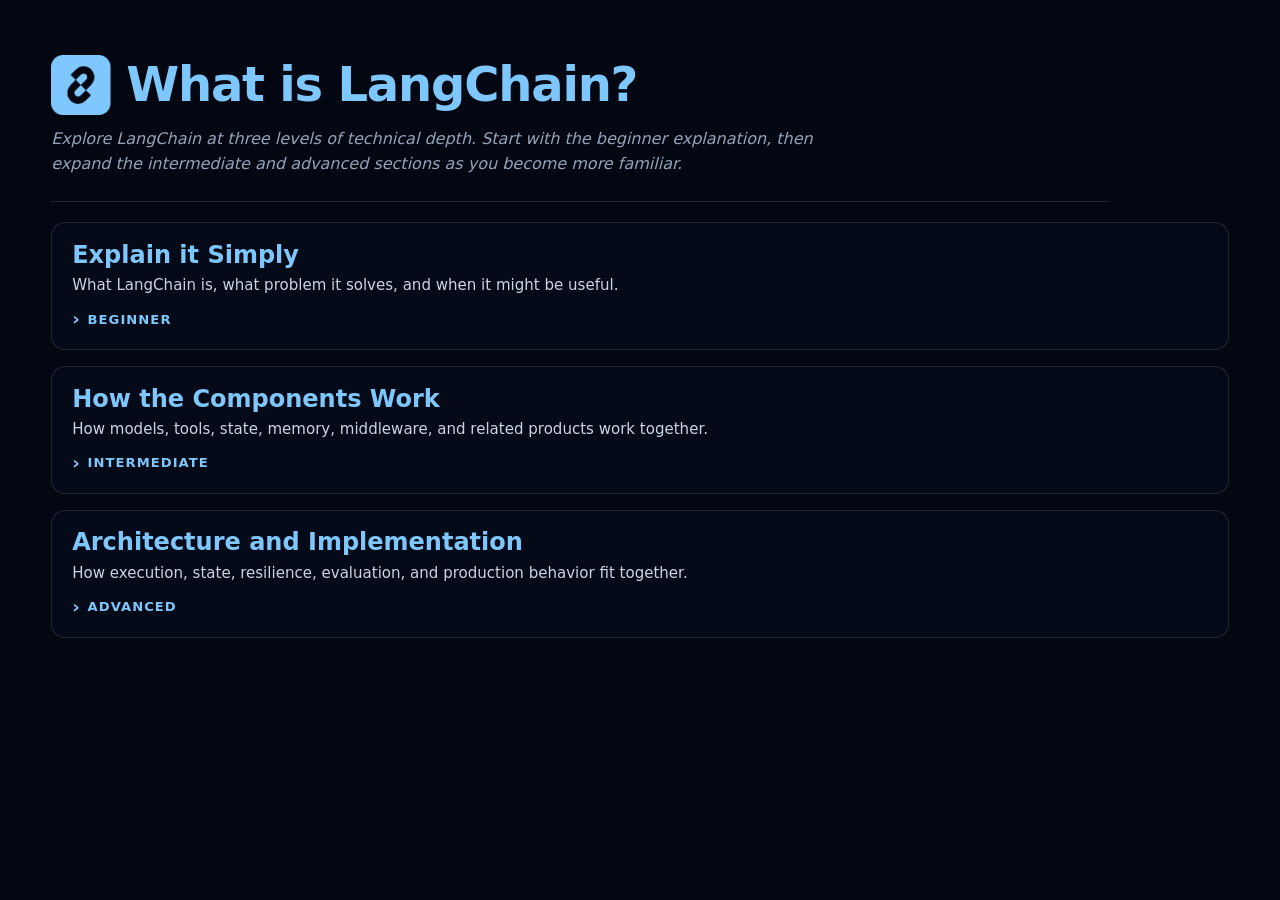
<file: design-preview.html>
<!DOCTYPE html>
<html lang="en">
<head>
  <meta charset="UTF-8">
  <meta name="viewport" content="width=device-width, initial-scale=1.0">
  <title>LangChain Design Preview — Final Polish</title>
  <link rel="stylesheet" href="style.css">
</head>
<body>
<main class="site-shell">
<header class="page-heading"> 
<h1>
  <img class="page-logo" src="images/LangChain-Logo-only.png" alt="LangChain Logo">
  <span>What is LangChain?</span>
</h1>
  <p class="page-tagline">
    Explore LangChain at three levels of technical depth. Start with the beginner explanation, then expand the intermediate and advanced sections as you become more familiar.
  </p>
</header>

<details class="level-section level-beginner">
  <summary class="level-summary">
    <h2>Explain it Simply</h2>
    <span class="level-description">What LangChain is, what problem it solves, and when it might be useful.</span>
    <span class="level-toggle">Beginner</span>
  </summary>
  <div class="level-content">
    <div class="beginner-intro">
      <p>LangChain is an open-source framework that helps developers build applications powered by AI models.</p>
      <p>It provides reusable components for connecting AI models to data, tools, and other software. It also helps developers coordinate how those components work together. Developers can combine these components instead of building every part of an AI application from scratch.</p>
    </div>

    <section class="beginner-block">
      <h3>What Problem Does It Solve?</h3>
      <p>Building an AI application requires more than choosing an AI model. Developers also need ways to connect the model to outside resources like tools, information, and software, and coordinate how those resources work together.</p>
      <p>Building all of those connections from scratch can require a significant time and effort. LangChain provides reusable components and a common framework for connecting them. This gives developers a consistent starting point for building useful applications faster.</p>
      <p>For example, LangChain can help a developer connect an AI model to:</p>
      <ul>
        <li>A company's document library</li>
        <li>Databases</li>
        <li>Web search and other external data sources</li>
        <li>External applications and Application Programming Interfaces (APIs)</li>
        <li>Custom software tools</li>
      </ul>
      <p>Without connections like these, a model can generate responses but cannot retrieve specialized information or interact with external systems.</p>
    </section>

    <section class="beginner-block">
      <h3>Who Uses It?</h3>
      <p>LangChain is mainly used by software developers and AI engineers. They use it to build applications such as:</p>
      <ul>
        <li>Customer-support assistants</li>
        <li>Research tools</li>
        <li>Document-search systems</li>
        <li>Scheduling assistants</li>
        <li>AI agents that can complete tasks</li>
      </ul>
      <p>Most people do not interact with LangChain directly. Instead, they use the AI-enabled applications that developers have built with it.</p>
    </section>

    <section class="beginner-example">
      <h3>Practical Use Case</h3>
      <p>Imagine a company wants an AI assistant that can answer questions about customer orders.</p>
      <p>By itself, the AI model will understand a customer's question, but it does not automatically have access to the company’s order information. Without that connection, it cannot determine what a customer ordered, how much it cost, or whether it has shipped.</p>
      <p>A developer could use LangChain as part of an application that connects the model to the company’s order system.</p>
      <p>When a customer asks, "Where is my order?", the application can:</p>
      <ol class="beginner-steps">
        <li>Identify the customer and order.</li>
        <li>Retrieve the order's current status.</li>
        <li>Provide the relevant information to the AI model.</li>
        <li>Generate a clear response for the customer.</li>
      </ol>
      <div class="term-note">
        <span><strong class="term-note-label">Through Line:</strong> LangChain helps the developer connect and coordinate the components involved in this process.</span>
      </div>
    </section>

    <section class="beginner-block">
      <h3>When Might I Need It?</h3>
      <p>You might use LangChain when an AI application needs to do more than generate a response using the model’s training data.</p>
      <p>For example, an application might need to:</p>
      <ul>
        <li>Retrieve information from an outside source</li>
        <li>Search a collection of documents</li>
        <li>Use software tools or APIs</li>
        <li>Maintain information during a conversation</li>
        <li>Decide which action to take next</li>
        <li>Complete a task involving several steps</li>
      </ul>
      <div class="term-note beginner-takeaway">
        <span><strong class="term-note-label">Rule of Thumb:</strong> If your application only needs to send one prompt to an AI model and return its response, you may not need LangChain.</span>
      </div>
    </section>
  </div></details>

<details class="level-section level-intermediate">
  <summary class="level-summary">
    <h2>How the Components Work</h2>
    <span class="level-description">How models, tools, state, memory, middleware, and related products work together.</span>
    <span class="level-toggle">Intermediate</span>
  </summary>
  <div class="level-content">
      <h3> Major Components & Terminology</h3>

<div class="term-container">
  <h4 class="term-title">Model:</h4>
  <span class="term-definition">The language model interprets inputs, generates responses, and can decide whether to call an available tool.</span>
  <div class="term-note">
   <span> <strong class="term-note-label">Important Note:</strong> LangChain does not provide the model itself. Instead, it provides standardized interfaces for working with models from providers such as Anthropic, Google,                                    and OpenAI.</span>
  </div>
</div>

<div class="term-container">
  <h4 class="term-title">Messages:</h4>
  <span class="term-definition">Messages are the structured inputs and outputs exchanged with a chat model. They can represent:</span>

  <ul>
    <li>Developer or system instructions</li>
    <li>User input</li>
    <li>Model responses</li>
    <li>Tool requests</li>
    <li>Tool results</li>
  </ul>
  <!-- This is more precise than saying the model receives “a prompt,” because an agent often works with an evolving sequence of messages. -->
</div>

  <div class="term-container">
  <h4 class="term-title">Tools:</h4>
  <span class="term-definition">Tools are functions that allow an agent to retrieve information or perform actions outside the model. Examples include searching the web, querying a database, retrieving an order, or updating another application.</span>
   
  <div class="term-note">
    <strong class="term-note-label"> Important Note:</strong> A tool has a defined purpose, input structure, and output. The model can request a tool call, but the surrounding application executes it.
  </div>
</div>

<div class="term-container">
  <h4 class="term-title">Agent:</h4>
  <span class="term-definition">An agent combines a model with instructions, tools, and behavior that governs how they work together. LangChain currently defines the basic agent pattern as a model calling tools in a loop until it can complete the task.
  </span>

<div class="term-note">
  <strong class="term-note-label"> Agent = Model + Harness</strong> 
</div>
<br>
  <span class="term-definition"> The harness is the operational environment and control architecture that wraps around a core language model. It consists of instructions, tools, middleware and other components that enable the agent to execute tasks.      </span>
 </div>

 <div class="term-container">
  <h4 class="term-title">Context:</h4>
  <span class="term-definition">The information provided to a model when it is asked to generate a response or make a decision. Context can include instructions, messages, tool descriptions, tool results, and information retrieved from other sources.
  </span>

<div class="term-note">
  <span> <strong class="term-note-label"> Important Note: </strong> The model can only reason from information included in its current context or learned during training. Information stored elsewhere must be retrieved and added to the context before the model can use it.</span>
</div>
</div>

<div class="term-container">
  <h4 class="term-title">Context Window:</h4>
  <span class="term-definition">The maximum amount of information a model can process during a single call. Its size is measured in tokens and includes the input provided to the model and the space used for the generated output. Because the context window is limited, an application may need to select, summarize, or remove information before calling the model.</span>
</div>

<div class="term-container">
  <h4 class="term-title">State:</h4>
  <span class="term-definition">The evolving information an application maintains while an agent or workflow is running. State commonly includes conversation messages, tool results, uploaded files, authentication status, and other values needed to continue the task.
  <br>
  When the application calls the model, it may use some portion of that state to construct the model’s current context. </span>
<div class="term-note">
  <span> <strong class="term-note-label"> Important Note: </strong> State belongs to the application’s execution process. It is not identical to the context presented to the model. </span>
</div>
</div>

  <div class="term-container">
  <h4 class="term-title">Memory:</h4>
  <span class="term-definition">The mechanisms an application uses to preserve and retrieve information beyond a single model call. It is comprised of <em>short-term memory</em> and <em>long-term memory</em>.
    <br>
    Memory <strong>does not mean</strong> that the model permanently remembers information itself. Instead, the application stores information and makes it available when it becomes relevant to the execution process.
  </span>
  </div>
    <div class="subdefinition">
      <span><strong class="subterm">Short-Term Memory:</strong> Information preserved within a single conversation or thread. In a LangChain agent, short-term memory is managed as part of the agent’s state and can be persisted so the thread can resume later.
     <p>Examples include:</p>
  <ul>
    <li>Conversation history</li>
    <li>Results from earlier tool calls</li>
    <li>Files associated with the current thread</li>
    <li>Progress made during a multi-step task</li>
  </ul>
        Long conversations may need to be trimmed or summarized because the entire history may not fit, or may not remain useful within the model’s context window.
      </span>
    </div>
  <div class="subdefinition">
      <span><strong class="subterm">Long-Term Memory:</strong> Information stored across different conversations or threads. It allows an application to retain information such as user preferences, historical details, or previously extracted insights and retrieve them when relevant.</span>  
    <div class="term-note">
    <span> <strong class="term-note-label"> Important Note: </strong> Long-term memory is not automatically included in every model call. The application must retrieve relevant information and add it to the model’s current context. </span>
    </div>
     <p><strong>Quick Analogy:</strong> Long-term memory is remembering all the summer trips you and your best friend have taken together. Short-term memory is remembering the destinations your friend has suggested while you plan this summer’s trip.</p>
  </div>
    
<div class="term-container">
  <h4 class="term-title">Middleware:</h4>
  <span class="term-definition">Middleware lets developers inspect or modify what happens at different points in the agent loop.</span>
   <p> Developers can use middleware to add functionality such as: </p> 
     <ul>
        <li>Logging agent activity</li>
        <li>Applying guardrails</li>
        <li>Adding human-in-the-loop review, approval, or decision points</li>
        <li>Retries and fallbacks</li>
        <li>Modifying model instructions</li>
        <li>Restricting access to tools</li>
        <li>Summarizing conversation history</li>
      </ul>
    <p>Rather than completing an agent’s primary task, middleware adds behavior around how the task is completed. This behavior can guide, constrain, or support the process.</p>
  </div>

<div class="term-container">
   <div class="term-definition">
    <h4 class="term-title">Structured Output:</h4>
      <span>Is a way of requiring a model’s response to follow a predefined structure, rather than returning only free-form text.</span>
       <p>Developers use structured output when another part of the application needs to reliably identify and use specific pieces of information from the response. </p>
       <p class="definition-example"> <strong>For example:</strong> Instead of responding with a paragraph about an order, the model could return separate fields for the order number, shipping status, and estimated delivery date. </p>
       <p class="term-comparison"> <strong>Middleware</strong> influences how an agent completes a task. <strong>Structured output</strong> defines how the final result must be organized. </p>
  </div> 
</div>

 <h3> How Information Moves Through It </h3>
   <p> A simplified process execution would look like: </p>
    <ol>
          <li> The user submits a request.</li>
          <li> The application adds the request to the agent’s state.</li>
          <li> LangChain prepares the model’s context using instructions, conversation history, available tools, and relevant state.</li>
          <li> The model determines whether it can answer directly or needs a tool.</li>
          <li> <em>If needed</em>, the model requests a tool call using structured inputs.</li>
          <li> The application executes the tool and returns its result to the agent.</li>
          <li> The result becomes additional context for the model.</li>
          <li> The model may call another tool or generate a final response.</li>
          <li> The application returns the response to the user.</li>
        </ol>
  <div>
   <span> <strong class="term-note-label"> Critical Insight: </strong> Information does not simply travel from the user to the model and back. It may circulate through the agent loop several times as the model requests tools and receives their results.     </span>
  </div>
  <br>
<img class="workflow-diagram" src="images/Agent-Workflow-Update.png" alt="Agent Process Flow">

 <h3> Typical Development Workflow </h3>
   <ol class="development-workflow"> 
     <li>
       <h4>Frame the Problem</h4>
         <p>Before selecting a model or creating an agent, define the problem the application is intended to solve. This helps prevent teams from building an AI application simply because the technology is available. </p>
         <p>Consider:</p>
           <ul>
             <li> Who experiences the problem?</li>
             <li> What are they trying to accomplish?</li>
             <li> Where does the current process create difficulty, delay, or risk?</li>
             <li> What evidence confirms that the problem exists?</li>
             <li> What measurable outcome would represent an improvement?</li>
             <li> Does the problem require an AI agent, or could a simpler solution work better?</li>
           </ul>
      </li>
      <li> 
        <h4>Define the Application's Requirements</h4>
          <p>Determine what the application must do to address the validated problem. Identify the information it needs, the actions it must perform, the people and systems it will interact with, and any operational or security constraints.</p>
      </li>
      <li> 
        <h4>Select the Model</h4>
          <p>Choose a model based on the capabilities the application requires, along with factors such as cost, response time, context-window size, privacy requirements, and provider availability.</p>
      </li>
      <li>
        <h4>Define Instructions and Tools</h4>
          <p>Write the agent’s instructions and define the tools it may use. Each tool should address a specific application requirement and have clearly defined inputs and outputs.</p>
      </li>
      <li>
        <h4>Configure the Agent</h4>
          <p>Connect the model, instructions, and tools. Add state, memory, middleware, and structured output where the application’s requirements justify them.</p>
      </li>
      <li>
        <h4>Test and Evaluate</h4>
          <p>Test the application using representative scenarios, including expected inputs, ambiguous requests, tool failures, and potentially unsafe actions.</p>
          <p>Evaluate both technical performance and whether the application improves the original user problem.</p>
      </li>
      <li>
        <h4>Deploy and Monitor</h4>
          <p>Deploy the application into its intended environment. Monitor behavior, cost, response time, tool usage, failures, and user outcomes.</p>
      </li>
      <li> 
        <h4>Improve the Application</h4>
          <p>Use evaluation results, execution traces, and user feedback to revise the application. Improvements may involve changing instructions, tools, models, control logic, or even reconsidering whether the original solution was appropriate.</p>
      </li>
   </ol>
      <strong class="term-note-label"> Frame the problem -> build the application -> measure the outcome -> reconsider the solution. </strong>
<!-- Code example? --> 

 <h3> How it Interacts with Other LangChain Products </h3>  
   <div class="term-container">
      <h4 class="term-title">LangGraph: Controlling Agent Workflows</h4>
        <span class="term-definition">LangGraph is a lower-level orchestration runtime for building and executing stateful agents and workflows.</span>
          <p>LangChain agents are built on LangGraph. LangChain provides higher-level components for configuring common agent behavior, while LangGraph provides the underlying capabilities for maintaining state and controlling how execution progresses.            </p>
          <p>Developers may work directly with LangGraph when they need greater control over execution paths, persistence, human decision points, or workflows combining predetermined steps with model-driven decisions. 
          </p>
    <div class="term-note">
      <span> <strong class="term-note-label">When to Use</strong> Use LangChain when its higher-level agent architecture provides enough control. Work directly with LangGraph when the application requires a more explicitly designed workflow. </span>
    </div>
   </div>
  <div class="term-container">
      <h4 class="term-title">LangSmith: Observing and Evaluating Applications</h4>
        <p>LangSmith is a platform for observing, evaluating, and improving AI applications.</p>
        <p>It records application activity as traces, allowing developers to inspect model calls, tool usage, workflow steps, errors, and final outputs. Developers can also test applications against datasets, compare versions, and monitor behavior in               production.
        </p>
        <p>LangSmith works with LangChain and LangGraph, but it is not required to run applications built with either product. It can also be used with other AI frameworks.</p>
     <div class="term-note">
      <span> <strong class="term-note-label">The Through Line:</strong> <strong>LangChain</strong> helps build the application. <strong>LangGraph</strong> controls more customized execution. <strong>LangSmith</strong> helps developers understand and improve how the application behaves. </span>
    </div>
  </div>
 <h3>Benefits and Tradeoffs</h3>
  <p><strong>Benefits:</strong></p> 
    <ul>
      <li>Provides standardized interfaces across model and tool providers</li>
      <li>Reduces the amount of application plumbing developers build themselves</li>
      <li>Offers reusable agent patterns and integrations</li>
      <li>Supports memory, middleware, structured output, and tool calling</li>
      <li>Makes it easier to replace or reconfigure individual components</li>
      <li>Integrates with LangGraph for greater workflow control</li>
      <li>Integrates with LangSmith for tracing and evaluation</li>
    </ul>
  <p><strong>Tradeoffs:</strong></p> 
     <ul>
       <li>Adds another abstraction layer that developers must understand</li>
       <li>Can be unnecessary for simple model requests</li>
       <li>Agent behavior can be nondeterministic and difficult to test</li>
       <li>Additional tools and agent steps increase latency and cost</li>
       <li>Framework updates can require developers to revise existing applications</li>
       <li>Prebuilt abstractions may provide less control than custom code</li>
       <li>Connecting a tool does not automatically make its data accurate, safe, or appropriate</li>
       <li>Developers remain responsible for access controls, error handling, validation, and monitoring</li>
     </ul>
  </div>
</details>


<details class="level-section level-advanced">
  <summary class="level-summary">
    <h2>Architecture and Implementation</h2>
    <span class="level-description">How execution, state, resilience, evaluation, and production behavior fit together.</span>
    <span class="level-toggle">Advanced</span>
  </summary>
  <div class="level-content">
<div class="content-block advanced-intro">
  <p>At the beginner level, LangChain can be understood as a framework for connecting models to information, tools, and instructions. At the intermediate level, those components become a workflow. At the advanced level, the important questions change:</p>
    <ul>
      <li>How is that workflow executed?</li>
      <li>What state survives between steps?</li>
      <li>What happens when something fails?</li>
      <li>How can execution be inspected, resumed, evaluated, and deployed reliably?</li>
    </ul>   
  <p>Advanced LangChain development is therefore less about adding more components and more about controlling the behavior of the system those components create.</p>
</div>
<div class="advanced-roadmap">
  <p class="advanced-roadmap-label">Advanced Roadmap</p>
  <nav aria-label="Advanced section roadmap">
    <a href="#advanced-architecture">Architecture &amp; Execution</a>
    <a href="#advanced-state">State &amp; Persistence</a>
    <a href="#advanced-streaming">Streaming</a>
    <a href="#advanced-configuration">Configuration</a>
    <a href="#advanced-implementation">Implementation</a>
    <a href="#advanced-failure">Failure &amp; Resilience</a>
    <a href="#advanced-debugging">Debugging &amp; Evaluation</a>
    <a href="#advanced-deployment">Production</a>
    <a href="#advanced-when-not">When Not to Use It</a>
    <a href="#advanced-references">References</a>
  </nav>
</div>
<div id="advanced-architecture" class="content-block advanced-section advanced-architecture">  
<h3>Architecture and Execution Model</h3>
  <p>At Intermediate we talked about components interacting. Here we explain that those interactions ultimately create an <strong>execution topology</strong>.</p>
  <p>A modern LangChain agent is not simply:</p>
    <div class="term-note">
      <span> <strong class="term-note-label"> User -> Prompt -> Model -> Answer </strong> </span>
    </div>
  <p>It is closer to:</p>
   <div class="term-note">
      <span> <strong class="term-note-label"> Input -> State -> Model -> Decision -> Tool -> State Update -> Model -> ... -> Output </strong> </span>
  </div>
  <p> When <code>create_agent</code> is used, LangChain constructs that agent on a LangGraph-based runtime. The graph contains steps such as model calls and tool execution, connections controlling how execution moves between them, and middleware that can intervene at different points in that process. The loop continues until the model produces a final response or another stop condition is reached.
  </p>
  <p><strong>LangChain</strong> provides higher-level abstractions for assembling AI applications. <strong>LangGraph</strong> provides the lower-level orchestration model used when those applications require explicit control over execution, state, persistence, branching, or recovery.
  </p>
  <p> A LangChain agent may therefore <em>run on LangGraph</em> without the developer manually constructing a graph. When an application's execution logic becomes more specialized, that same developer can move downward and work directly with LangGraph.    </p>
  <div class="term-container">
    <h4 class="term-title">Workflow vs. Agent</h4>
       <div class="term-note">
         <span> A <strong class="term-note-label">Workflow </strong> has substantially predetermined execution paths. </span>
       </div>
       <div class="term-note">
         <span> An <strong class="term-note-label">Agent</strong> can dynamically choose its next action based on the model, available tools, and current state.</span>
       </div>
  </div>
    <p>LangGraph supports both patterns, and they can be combined. A deterministic workflow might classify a request first, route it to a specialized agent, require human approval before a sensitive action, and then return to deterministic processing afterward.
    </p>
    <!-- Optional future diagram: deterministic workflow + agent loop -->
</div>
<div id="advanced-state" class="content-block advanced-section advanced-state">
<h3>State, Persistence, and Memory</h3>
  <p>Once an application contains multiple execution steps, information has to move between those steps. <strong>State is the application's working record of what is currently true during execution.</strong></p> 
  <p>State may contain conversation messages, intermediate results, user identifiers, retrieved information, tool results, workflow status, or any other values later steps need.</p>
  <p>In a graph-based workflow, individual nodes can read relevant portions of the current state and return updates to it. State therefore becomes the common information layer connecting otherwise separate steps in the execution process.</p>
  <p>For example, a research workflow might maintain state containing:</p>
    <ul>
      <li>the user's original question;</li>
      <li>documents retrieved so far;</li>
      <li>sources already searched;</li>
      <li>intermediate findings;</li>
      <li>whether additional research is required; and</li>
      <li>the final structured response.</li>
    </ul>
    <p>A retrieval node might add documents to that state. An analysis node might inspect those documents and add findings. A routing decision might then use those findings to determine whether the workflow should continue researching or proceed to the final response.</p>
<div class="subdefinition content-block compact">
      <span><strong class="subterm">Context, State, and Memory</strong></span> 
        <p>These concepts are related, but they describe different parts of the system.</p>
           <ul>
             <li><strong>Context</strong> is the information made available to the model during a particular model call, within the limits of that model's context window.</li>
             <li><strong>State</strong> is the information the application maintains while a thread or workflow is executing.</li>
             <li><strong>Memory</strong> is information retained so that previous interactions or learned information can influence later ones.</li>
           </ul>
        <p>The important distinction is that <strong>the model does not necessarily receive everything stored in application state.</strong> The application determines which portions of state are relevant and supplies the appropriate information as context when calling the model. Likewise, not everything held in state needs to become long-term memory.</p>
        <p>A workflow might temporarily store hundreds of retrieved documents in state while producing an answer without preserving those documents as information the system should remember later.</p>
 </div>
<div class="subdefinition content-block compact">
      <span><strong class="subterm">Persistence and Checkpoints</strong></span> 
        <p>Without persistence, application state exists only while the workflow is running. If execution stops, the process crashes, or the user returns later, that working state may be lost.</p>
        <p>LangGraph provides persistence through <strong>checkpointers</strong>. When a graph uses a checkpointer, snapshots of its state are saved as execution progresses. Those snapshots are called <strong>checkpoints</strong> and are organized into <strong>threads</strong>. A thread represents the continuing history of a particular interaction or workflow. </p>
        <p>Conceptually:</p>
        <ul>
          <li><strong>State</strong> <em>What does the application know right now?</em></li>
          <p><strong>↓</strong></p>
          <li><strong>Checkpoint</strong> <em>What did the application know at this point in execution?</em></li>
          <p><strong>↓</strong></p>
          <li><strong>Thread</strong> <em>Which continuing interaction do those checkpoints belong to?</em></li>
          <p><strong>↓</strong></p>
          <li><strong>Persistence</strong> <em>Can that state be recovered and used later?</em></li>
        </ul>
        <p>This means a workflow does not necessarily have to restart from the beginning every time execution is interrupted.</p>
 </div>
 <div class="subdefinition content-block compact">
      <span><strong class="subterm">Why Checkpointing Matters</strong></span> 
        <p>Checkpointing is useful for much more than remembering a conversation.</p> 
        <p>Because previous execution state can be recovered, persisted workflows can support:</p>
        <ul>
          <li><strong>Fault recovery</strong> - If part of a workflow fails, execution can resume from previously persisted state rather than repeating every successful step.</li>
          <li><strong>Human-in-the-loop execution</strong> - A workflow can pause before a consequential action, preserve its current state, wait for human review or approval, and then continue.</li>
          <li><strong>Conversation continuity</strong> - Later interactions can continue within the same thread while retaining information from earlier interactions.</li>
          <li><strong>Replay and time travel</strong> - Previous checkpoints can be inspected or replayed to understand how execution reached a particular result.</li>
          <li><strong>Branching</strong> - Execution can be restarted from an earlier checkpoint with different information or decisions, allowing alternative paths to be explored.</li>
        </ul>
        <p>These capabilities are a major reason persistence becomes important as applications move from simple model calls toward long-running or stateful workflows.</p>
 </div>
 <div class="subdefinition content-block compact">
      <span><strong class="subterm">Short-Term and Long-Term Memory</strong></span>
        <p>LangChain distinguishes memory partly by <strong>how broadly the information should be available</strong>.</p>
        <p><strong>Short-term memory</strong> is thread-scoped. It allows an application to retain information within an ongoing conversation or workflow. LangChain agents manage this as part of agent state, with a checkpointer persisting that state so the same thread can continue across multiple interactions.</p>
        <p><strong>Long-term memory</strong> exists outside a single thread. It allows information to be recalled across different conversations or sessions.</p>
        <p>LangGraph uses a <strong>Store</strong> for this type of persistence. Unlike a checkpointer, which preserves the evolving state of a particular thread, a Store holds application-defined information that can be accessed across threads.</p>
        <p>For example, consider an assistant used repeatedly by the same person.</p>
        <p>A checkpointer might preserve:</p>
        <ul>
          <li>the messages from the current conversation;</li>
          <li>tool results produced during that conversation; and</li>
          <li>where the current workflow is in its execution.</li>
        </ul>
        <p>A long-term Store might preserve:</p>
        <ul>
          <li>the user's preferred output format;</li>
          <li>recurring project information;</li>
          <li>previously established facts; or</li>
          <li>other information the application intentionally wants available in future conversations.</li>
        </ul>
        <p><strong>Short-term memory:</strong> <em>What should this thread remember?</em></p>
        <p><strong>Long-term memory:</strong> <em>What should the application remember beyond this thread?</em></p>
        <p>Persistence therefore does more than make an AI application "remember." It creates continuity across execution, allowing workflows to pause, recover, resume, revisit earlier states, and selectively carry useful information into future interactions.</p>
 </div>
</div>
<div id="advanced-streaming" class="content-block advanced-section advanced-streaming">
<h3>Streaming and Runtime Behavior</h3>
  <p class="heading-tagline"> Streaming <strong>does not</strong> only mean displaying words one token at a time.</p>
  <p>An application can expose multiple kinds of information while it executes. LangChain currently supports streaming model tokens, agent progress updates, and application-defined custom events. At the LangGraph level, developers can also stream state values, state updates, checkpoint information, task execution events, and detailed debugging information.</p>
  <p>Imagine an agent has to:</p>
  <div class="term-note">
      <span> <strong class="term-note-label"> Interpret request -> search records -> retrieve records -> analyze records -> generate recommendation </strong> </span>
  </div>
  <p>Without streaming, the user might stare at a loading indicator for twenty seconds <em>(otherwise known as a lifetime in 'waiting for the robot' time).</em></p>
  <p>With streaming, the application could surface:</p>
   <dl class="decision-list">
     <dd>Searching records...</dd>
     <dd><em>Found 14 candidate documents</em></dd>
     <dd>Reviewing 6 relevant sources...</dd>
     <dd>Comparing findings...</dd>
     <dd>Generating recommendation...</dd>
   </dl>
 <p>All of this occurring while the final answer still streams token by token. That means streaming becomes more than a UX trick, but <strong>a layer of visibility over execution</strong>.</p>
</div>
  
<div id="advanced-configuration" class="content-block advanced-section advanced-configuration">
<h3>Configuration and Architectural Choices</h3>
  <p>The important idea is that building with LangChain isn't primarily about turning features on. It's about deciding <strong>where the model should have discretion and where software should retain control.</strong></p>
    <div class="subdefinition content-block compact">
      <span><strong class="subterm">Agent or Deterministic Workflow?</strong></span> 
       <dl class="decision-list">
          <dt>Is the sequence already known?</dt>
            <dd>Encode the sequence.</dd>
          <dt>Does the next action require interpretation?</dt>
            <dd>An agent may make sense.</dd>
          <dt>Can normal software make the decision?</dt>
            <dd>Don't make an LLM rediscover it.</dd>
        </dl>
    </div>
    <div class="subdefinition content-block compact">
      <span><strong class="subterm">Model Selection</strong></span>
        <dl class="decision-list">
          <dt>What level of reasoning does this step require?</dt>
            <dd>Use greater model capability where the task warrants it rather than assuming every step needs the strongest available model.</dd>
          <dt>What constraints matter besides capability?</dt>
            <dd>Consider latency, cost, context-window size, tool support, structured output, multimodal input, and provider requirements.</dd>
          <dt>Does every step need the same model?</dt>
            <dd>No. Complex analysis may justify a more capable model while classification, extraction, or routing may not.</dd>
          <dt>What capabilities does the model need?</dt>
            <dd>Consider requirements such as context length, tool calling, structured output, multimodal input, and any provider-specific capabilities the application depends on.</dd>
        </dl>
      <div class="term-note">
         <span><strong class="term-note-label">Principle:</strong> Match model capability to the job being performed.</span>
       </div>
    </div>
    <div class="subdefinition content-block compact">
      <span><strong class="subterm">Context and Retrieval Strategy </strong></span>
        <p>The model should receive <strong>the information needed for the current decision, not automatically everything the application knows.</strong></p>
      <dl class="decision-list">
          <dt>What information does the model need right now?</dt>
            <dd>Relevant context may come from the user request, state, memory, retrieved documents, databases, tool results, or runtime information.</dd>
          <dt>When should that information be introduced?</dt>
            <dd>Provide persistent or foundational context up front and retrieve situational information when the workflow actually needs it.</dd>
          <dt>Is more context actually better?</dt>
            <dd>Not necessarily. Irrelevant or excessive information consumes context-window space, increases cost, and can make important information harder for the model to distinguish.</dd>
          <dt>How should external information be retrieved?</dt>
            <dd>Use the retrieval method that matches the source and task, such as semantic search, metadata filtering, structured queries, tools, or a combination of approaches.</dd>
      </dl>
      <div class="term-note">
         <span><strong class="term-note-label">Principle:</strong> The question is not "<em>What information can the application access?</em>” but “<em>What information does the model need for this decision?</em>”</span>
       </div>
    </div>
    <div class="subdefinition content-block compact">
      <span><strong class="subterm">Tool Design</strong></span>
        <p>Tools determine what actions the model can request and how much freedom it has when doing so.</p>
        <dl class="decision-list">
          <dt>What should the model actually be allowed to do?</dt>
            <dd>Expose only the capabilities necessary for its role in the application.</dd>
          <dt>How broad should each tool be?</dt>
            <dd>Broad tools provide flexibility; narrower tools reduce ambiguity and keep more control inside the application.</dd>
          <dt>Can the tool's purpose be clearly understood?</dt>
            <dd>Tool names, descriptions, inputs, and expected behavior should make it clear when the tool should be used and what information it requires.</dd>
          <dt>What happens if the tool is used incorrectly?</dt>
            <dd>Consequential actions may require validation, permissions, confirmation, or human review.</dd>
        </dl>
      <p>A generic database-query tool gives the model more discretion than a purpose-built <code>get_customer_record</code> tool. The choice determines how much responsibility belongs to the model and how much remains encoded in the application.</p>
    </div>
    <div class="subdefinition content-block compact">
      <span><strong class="subterm">Structured Output</strong></span>
        <p>Structured output controls how information leaves the model when the application needs a predictable result.</p>  
        <dl class="decision-list">
          <dt>Will another system consume the response?</dt>
            <dd>Predictable fields and data types may be more useful than free-form prose.</dd>
          <dt>Does the result need a consistent schema?</dt>
            <dd>Require structured output when downstream software needs to reliably identify particular values.</dd>
          <dt>Is free-form language actually valuable here?</dt>
            <dd>Use it when flexibility matters; use structured output when consistency, validation, or machine readability matters more.</dd>
        </dl>
       <div class="term-note">
         <span><strong class="term-note-label">Principle:</strong> Structured output does not primarily determine what the system does - it determines how the result is organized.</span>
       </div>
    </div>
    <div class="subdefinition content-block compact">
      <span><strong class="subterm">Middleware</strong></span>
        <p>Middleware is useful for behavior that should occur <strong>around execution</strong> rather than being rebuilt inside individual models, tools, or nodes.</p>
        <dl class="decision-list">
          <dt>What behavior should apply across the application?</dt>
            <dd>Logging, validation, guardrails, retries, context management, and similar controls can live in middleware.</dd>
          <dt>Should execution change based on current conditions?</dt>
            <dd>Middleware can inspect context or state and influence later model or tool behavior.</dd>
          <dt>Does execution ever require human judgment?</dt>
            <dd>Human-in-the-loop middleware can create decision-support checkpoints before consequential actions proceed.</dd>
        </dl>
      <div class="term-note">
         <span><strong class="term-note-label">Principle:</strong> Cross-cutting behavior generally belongs around the workflow rather than being duplicated throughout it.</span>
       </div>
    </div>
</div>

<div id="advanced-implementation" class="content-block advanced-section advanced-implementation">
<h3>Implementation Example</h3>
  <p>The concepts discussed above become easier to understand when they are combined into a single application. Consider a <strong>decision-support research agent</strong> tasked with comparing several proposed software solutions against an established set of requirements.</p>
  <p>A user might ask:</p>
  <div class="term-note">
    <span><strong class="term-note-label">Prompt:</strong> Compare these three proposed solutions against our requirements and recommend which should advance for further evaluation.</span>
  </div>
  <p>This is more complicated than a single model call. The system must retrieve authoritative requirements, gather relevant information about each proposal, determine whether enough evidence exists to make a comparison, organize its findings, and produce a recommendation that can be reviewed by a human decision-maker.</p>
  <div class="subdefinition content-block compact">
    <span><strong class="subterm">Execution Flow</strong></span>
    <p>The workflow might follow this general path:</p>
      <div class="flow-stack" aria-label="Decision-support execution flow">
        <div class="flow-step">Receive Request</div>
        <div class="flow-arrow">↓</div>
        <div class="flow-step">Validate Required Information</div>
        <div class="flow-arrow">↓</div>
        <div class="flow-step">Retrieve Requirements</div>
        <div class="flow-arrow">↓</div>
        <div class="flow-step">Retrieve Proposal Information</div>
        <div class="flow-arrow">↓</div>
        <div class="flow-step">Analyze Evidence</div>
        <div class="flow-arrow">↓</div>
        <div class="flow-decision">Is Additional Evidence Needed?</div>
        <div class="flow-branch">
          <span><strong>Yes:</strong> retrieve additional information and return to analysis.</span>
          <span><strong>No:</strong> continue.</span>
        </div>
        <div class="flow-arrow">↓</div>
        <div class="flow-step">Generate Structured Recommendation</div>
        <div class="flow-arrow">↓</div>
        <div class="flow-step">Human Review</div>
        <div class="flow-arrow">↓</div>
        <div class="flow-step">Final Output</div>
      </div>
     <p>The first several steps are largely deterministic because the application already knows that requirements and proposal information are necessary. The model does not need to decide whether those steps exist.</p>
     <p>The analysis stage introduces discretion. After comparing the available evidence, the system may determine that information is missing or insufficient and request another retrieval step. Once enough evidence exists, execution can leave the research loop and proceed toward a structured recommendation.</p>
  </div>
  <div class="subdefinition content-block compact">
    <span><strong class="subterm">What Each Component Is Doing</strong></span>
      <dl class="decision-list">
        <dt>State</dt>
          <dd>State carries the working information needed across the workflow: the original request, requirements, proposal data, retrieved evidence, intermediate findings, and current execution status.</dd>
        <dt>Tools</dt>
          <dd>Tools provide controlled access to external information, such as retrieving requirements, searching proposal records, or querying supporting documentation.</dd>
        <dt>Agent Reasoning</dt>
          <dd>The model interprets the available evidence and determines whether the comparison can proceed or whether additional information is required.</dd>
        <dt>Retrieval</dt>
          <dd>Rather than loading every available document into the model's context, the application retrieves relevant information when the workflow needs it.</dd>
        <dt>Structured Output</dt>
          <dd>
            <ul>
              <li>Proposal</li>
              <li>Relevant Evidence</li>
              <li>Requirements Satisfied</li>
              <li>Identified gaps</li>
              <li>Risks</li>
              <li>Confidence</li>
              <li>Recommendation</li>
            </ul>
          </dd>
        <dt>Middleware</dt>
          <dd>Middleware can apply behavior across execution, such as logging activity, managing context, validating tool calls, retrying failures, or enforcing review requirements.</dd>
        <dt>Persistence</dt>
          <dd>Checkpointing allows the workflow's state to survive interruptions. A long-running analysis could pause for additional information or human review and later resume without rebuilding the entire process.</dd>
        <dt>Streaming</dt>
          <dd>The application can expose progress while the workflow runs. For example, indicating that requirements are being retrieved, evidence is being analyzed, or additional research is underway.</dd>
        <dt>Human-in-the-Loop Review</dt>
          <dd>Before the recommendation becomes final or triggers a consequential action, execution can pause and present the findings to a human decision-maker for approval, modification, or rejection.</dd>
        <dt>Observability</dt>
          <dd>The application's execution can be traced so developers can later inspect which information was retrieved, which tools were called, how the workflow moved between steps, and where an unexpected result originated.</dd>
      </dl>
     <div class="term-note">
        <span><strong class="term-note-label">The Through Line</strong></span>
          <p>No individual feature makes this application “advanced.” The complexity comes from coordinating them.</p>
          <p>Deterministic software controls the portions of the workflow that are already known. The model is given discretion where interpretation is useful. State carries information between steps. Tools constrain access to external systems. Persistence allows execution to survive interruptions. Structured output constrains the result, and human review retains authority over consequential decisions.</p>
          <p>LangChain and LangGraph provide abstractions for coordinating these behaviors without requiring every part of the execution system to be built from scratch.</p>
      </div>
  </div>
</div>
  
<div id="advanced-failure" class="content-block advanced-section advanced-failure">
<h3>Failure Modes and Resilience</h3>
  <p>Traditional software often fails when code encounters a condition the developer did not anticipate. LLM applications introduce an additional problem: <strong>the application can execute successfully while the model still makes a poor decision.</strong></p>
  <p>A tool call can complete successfully but return irrelevant information. Retrieval can find documents that do not actually answer the question. A model can interpret good evidence incorrectly, choose the wrong tool, stop researching too early, or continue looping after enough information is already available. </p>
  <p>This means failure in an LLM application is not limited to crashes, exceptions, or unavailable services. The system may remain technically operational while producing behavior that is incomplete, inefficient, inconsistent, or simply wrong.</p>
 <div class="subdefinition content-block compact">
    <span><strong class="subterm">Tool and External-System Failures</strong></span>
      <p>Tools connect the model to systems outside the model itself, which introduces many of the same failure conditions found in traditional software.</p>
      <p>An API may time out. A database may be unavailable. Authentication may expire. A tool may reject malformed arguments. A service may return incomplete data. The additional concern is that the <strong>model is often responsible for deciding when and how the tool should be used.</strong></p>
      <p>A tool can therefore work exactly as designed while still being used incorrectly.</p>
      <div class="term-note">
         <span><strong class="term-note-label">Example:</strong></span>
           <p>The decision-support workflow might successfully retrieve a proposal record, but the model could request the wrong proposal, use an overly broad search, or interpret the returned information as more authoritative than it actually is.</p>
      </div>
 </div>
 <div class="subdefinition content-block compact">
    <span><strong class="subterm">Retrieval and Context Failures</strong></span>
    <p>Giving the model access to information does not guarantee that the right information reaches the model at the right time.</p>
    <p>Retrieval may return irrelevant documents, overlook an important source, or rank weak evidence above more useful evidence. Too much information can also create problems by crowding the context window and making important details harder to distinguish.</p>
    <p>A failure can therefore occur even when the required information exists somewhere in the application.</p>
      <dl>
        <dt>The important question is not only:</dt>
          <dd><strong>"Was the information retrieved?"</strong></dd>
        <dt>but:</dt>
          <dd><strong>"Was the right information retrieved, and was it useful for the decision being made?"</strong></dd>
      </dl>
 </div>
 <div class="subdefinition content-block compact">
    <span><strong class="subterm">Model and Decision Failures</strong></span>
    <p>Some failures occur because the model makes an incorrect judgment rather than because any software component breaks.</p>
    <p>The model might:</p>
      <ul>
        <li>select the wrong tool;</li>
        <li>misunderstand a requirement;</li>
        <li>draw an unsupported conclusion;</li>
        <li>decide that sufficient evidence exists when additional research is needed;</li>
        <li>continue researching when enough evidence already exists; or</li>
        <li>produce a response that sounds confident despite weak evidence.</li>
      </ul>
    <p>These failures are particularly important because they may not generate an exception or obvious error message.</p>
    <p>From the application's perspective, execution may have completed normally.</p>
 </div>
 <div class="subdefinition content-block compact">
    <span><strong class="subterm">Loops and Runaway Execution</strong></span>
    <p>Agentic systems can revisit earlier steps when additional work is required. That flexibility is useful, but it also creates the possibility of unproductive loops.</p>
    <p>An agent might repeatedly call the same tool, retrieve similar information, alternate between two actions, or continue searching because it never becomes sufficiently confident to stop.</p>
    <p>Without boundaries, a workflow can consume increasing amounts of time, tokens, and external-service calls without meaningfully improving the result.</p>
    <p>Applications therefore often need explicit limits such as:</p>
      <ul>
        <li>maximum iterations;</li>
        <li>execution timeouts;</li>
        <li>token or cost budgets; and</li>
        <li>clear stop conditions.</li>
      </ul>
    <p>These controls can be layered. A workflow may use more than one when different limits protect against different kinds of runaway behavior.</p>
    <p>The goal is not to eliminate iteration. It is to prevent <strong>iteration without progress</strong>.</p>
 </div>
  <div class="subdefinition content-block compact">
    <span><strong class="subterm">State and Persistence Failures</strong></span>
    <p>State introduces another category of risk because later steps depend on information created earlier in the workflow. State may become stale, incomplete, incorrectly updated, or inconsistent with the external systems it represents.</p>
    <p><strong>Persistence can preserve those mistakes</strong>.</p>
    <p>A checkpoint may accurately record what the application believed at an earlier point in time while the underlying data has since changed. Resuming from that checkpoint without verifying important information can cause the workflow to continue from assumptions that are no longer valid.</p>
    <p>Persistence therefore improves continuity, but it does not guarantee correctness.</p>
  </div>
  <div class="subdefinition content-block compact">
    <span><strong class="subterm">Retries and Consequential Actions</strong></span>
    <p>Retries are a common response to temporary failures, but they require additional care when tools can change the outside world.</p>
    <p>Repeating a failed document search may be harmless. Repeating an action that sends an email, creates a purchase, modifies a record, or submits a request may not be.</p>
    <p>The application must distinguish between operations that can safely be repeated and operations where retrying could duplicate a real-world action. For consequential operations, the system may need confirmation, unique transaction identifiers, validation, or human review before retrying.</p>
  </div>
  <div class="subdefinition content-block compact">
    <span><strong class="subterm">Building for Resilience</strong></span>
    <p>Resilience does not mean preventing every possible failure. It means designing the application so that failures are <strong>contained, visible, and recoverable</strong>.</p>
    <p>Common safeguards include:</p>
      <dl class="decision-list">
        <dt>Validation</dt>
          <dd>Check tool inputs, structured outputs, and important intermediate results before allowing execution to continue.</dd>
        <dt>Retries</dt>
          <dd>Repeat operations when failures are likely to be temporary, but only when repetition is safe.</dd>
        <dt>Timeouts and execution limits</dt>
          <dd>Prevent tools or agents from running indefinitely.</dd>
        <dt>Fallbacks</dt>
          <dd>Provide an alternative model, tool, or execution path when the preferred option is unavailable.</dd>
        <dt>Explicit stop conditions</dt>
          <dd>Define when an agent should stop searching, reasoning, or calling tools.</dd>
        <dt>Checkpointing</dt>
          <dd>Preserve progress so a long-running workflow can recover from interruption without repeating every successful step.</dd>
        <dt>Human review</dt>
          <dd>Pause execution before actions or decisions where automated recovery is insufficient or the consequences justify human authority.</dd>
      </dl>
  </div>
  <div class="subdefinition content-block compact">
    <span><strong class="subterm">Failure Is Not Always an Error</strong></span>    
    <p>One of the most important differences between traditional software and LLM applications is that <strong>a successful execution is not necessarily a successful result</strong>.</p>
    <p>The system may call every tool correctly, maintain valid state, complete every graph node, and return perfectly valid structured output <strong>and still produce a poor recommendation</strong>.</p>
     <div class="term-note">
         <span><strong class="term-note-label">That means</strong></span>
           <p>reliability cannot be measured only by whether the application crashed.</p>
     </div>
     <p>Developers also need visibility into <strong>how the application behaved and whether that behavior produced a useful result</strong>.</p>
  </div>
</div>

<div id="advanced-debugging" class="content-block advanced-section advanced-debug">
<h3>Debugging, Observability, and Evaluation</h3>
  <p>In a simple application, debugging often means inspecting an error message or checking whether a function returned the expected value.</p>
  <p>Agentic applications are harder to reason about because the final response may be the result of multiple model calls, tool calls, retrieval steps, routing decisions, state updates, and retries. Looking only at the final answer can therefore hide most of what actually happened.</p>
  <p>That creates three related but different questions:</p>
    <ul>
      <li><strong>Debugging</strong> asks: <i>Why did this specific execution fail or behave unexpectedly?</i></li>
      <li><strong>Observability</strong> asks: <i>What happened across the workflow while it was running?</i></li>
      <li><strong>Evaluation</strong> asks: <i>Was the resulting behavior actually good?</i></li>
    </ul>
  <p>These questions overlap, but are not interchangeable.</p>
<h4 class="section-subhead">Debugging</h4>
 <div class="subdefinition content-block compact">
    <span><strong class="subterm">Tracing Execution</strong></span>
    <p>A trace provides a record of how an application moved from input to output.</p>
    <p>Instead of only seeing:</p>
    <p><strong>User Request → Final Answer</strong></p>
    <p>A trace can expose the intermediate execution path:</p>
      <dl class="decision-list">
        <dt>User Request</dt>
          <dd>→ Model Call</dd>
          <dd>→ Tool Selection</dd>
          <dd>→ Tool Result</dd>
          <dd>→ State Update</dd>
          <dd>→ Additional Model Call</dd>
          <dd>→ Final Output</dd>
      </dl>
    <p>LangSmith provides one implementation of this approach by exposing traces and individual runs, making it possible to inspect the execution path rather than treating the final response as a black box.</p>
    <p>This becomes especially important in agentic systems because a poor result may originate several steps before the final response is generated.</p>
 </div>
 <div class="subdefinition content-block compact">
    <span><strong class="subterm">Debugging the Execution Path</strong></span>
    <p>Suppose the decision-support workflow produces a weak recommendation. The final answer alone may not reveal why.</p>
     <dl class="decision-list">
       <dt>The underlying trace might show that:</dt>
         <dd>the wrong retrieval tool was selected;</dd>
         <dd>the correct tool was used with poor arguments;</dd>
         <dd>retrieval returned weak evidence;</dd>
         <dd>good evidence was retrieved but interpreted incorrectly;</dd>
         <dd>the agent stopped researching too early;</dd>
         <dd>or the final structured response omitted information that existed earlier in the workflow.</dd>
    </dl>
  <p>Debugging therefore means working backward through the execution path to identify <strong>where actual behavior diverged from expected behavior</strong>.</p>
  <p>That distinction matters because changing the final prompt would not fix a retrieval problem, and changing the retrieval strategy would not fix a tool-selection problem.</p>
   <div class="term-note">
         <span> The <strong class="term-note-label">trace</strong> helps identify which layer actually needs attention.</span>
   </div>
 </div>
<h4 class="section-subhead">Observability</h4>
 <div class="subdefinition content-block compact">
    <span><strong class="subterm">Observability Beyond Individual Failures</strong></span>
    <p>Debugging usually begins with a particular problem. Observability is broader.</p>
    <p>Observability provides enough visibility into application behavior to identify patterns across many executions rather than investigating only when a user reports something obviously wrong.</p>
    <p>Useful signals might include:</p>
     <ul> 
       <li>execution latency,</li>
       <li>model and tool usage,</li>
       <li>error rates,</li>
       <li>unusually long agent trajectories,</li>
       <li>repeated tool calls,</li>
       <li>user feedback,</li>
       <li>or changes in response quality over time.</li>
     </ul>
    <p>Observability can extend beyond individual traces to aggregate production behavior, using metrics, dashboards, alerts, and feedback to reveal patterns across many executions. LangSmith provides tooling for this kind of trace-level and production-level monitoring.</p>
    <p>This changes the question from:</p>  
      <dl class="decision-list">
        <dt>"Why did this request fail?"</dt>
          <dd>to:</dd>
        <dt>"How is the system behaving as a whole?"</dt>
      </dl>
    <p>A single unusually long run <i>might</i> be harmless. A <i>steady increase</i> in average tool calls may indicate that the agent is beginning to take less efficient execution paths.</p>
    <p>An occasional retrieval miss may be expected. A <strong>consistent pattern</strong> of retrieval failures may point to a problem in the retrieval architecture itself.</p>   
    <div class="term-note">
         <span><strong class="term-note-label">Observability</strong> helps reveal those patterns.</span>
    </div>
 </div>
<h4 class="section-subhead">Evaluation</h4>
  <p>Observability tells you what happened. Evaluation asks whether what happened was <strong>good enough</strong>.</p>
  <p>This is necessary because an LLM application can execute perfectly from a software perspective while still producing a poor result.</p>
    <ul>
      <li>Every API request may succeed.</li>
      <li>Every tool may return valid data.</li>
      <li>The graph may follow an allowed execution path.</li>
      <li>The structured output may pass validation.</li>
    </ul>
  <p>And the answer may <strong>still</strong> be inaccurate, incomplete, poorly reasoned, or unhelpful.</p>
  <p>Evaluation therefore requires defining what successful behavior actually looks like.</p>
  <p>For the decision-support example, that might mean asking whether the system retrieved relevant evidence, interpreted requirements correctly, used appropriate tools, identified important gaps, supported its conclusions with evidence, and produced a recommendation consistent with the available information.</p>
  <div class="term-note">
         <span> The <strong class="term-note-label">exact criteria</strong> depend on the application.</span>
  </div>
  <div class="subdefinition content-block compact">
    <span><strong class="subterm">Offline Evaluation</strong></span>
    <p><strong>Offline evaluation</strong> tests the application against known examples before or between deployments.</p>
    <p>A dataset might contain:</p>
      <ul>
        <li>representative user requests,</li>
        <li>difficult edge cases,</li>
        <li>previously observed failures,</li>
        <li>and <em>where appropriate</em> reference outputs or expected behavior.</li>
      </ul> 
    <p>A new prompt, model, retrieval strategy, tool design, or workflow version can then be run against that same dataset.</p>
      <dl class="decision-list">
        <dt>This makes it possible to ask:</dt>
          <dd>Did the change improve the cases we were trying to fix?</dd>
          <dd>Did it accidentally make previously successful cases worse?</dd>
          <dd>Does the new model behave differently on important edge cases?</dd>
      </dl>
    <p>Offline evaluation can support benchmarking, regression testing, unit-style checks, and backtesting against historical production examples. LangSmith provides tooling for these kinds of evaluation workflows. This is particularly useful because changes that improve one example may degrade another.</p>
    <div class="term-note">
         <span><strong class="term-note-label">Note:</strong> Without repeated evaluation against a broader dataset, it is easy to optimize an application around whichever failure the developer happened to look at last.</span>
    </div>
  </div>
   <div class="subdefinition content-block compact">
    <span><strong class="subterm">Online Evaluation</strong></span>
    <p><strong>Online evaluation</strong> examines application behavior after deployment as real users and real inputs begin exercising the system.</p>
    <p>Production interactions often do not have a single known correct answer. Instead, online evaluation can look for signals such as quality degradation, unexpected tool use, format or policy violations, unusual execution patterns, and user feedback.</p>
    <p>The goal is not simply to assign a score to every run. It is to identify patterns and edge cases that deserve attention.</p>
    <div class="term-note">
      <span><strong class="term-note-label">Production feedback loop:</strong> A failure discovered in production can become a new offline evaluation case, making the test set more representative of how the application is actually used.</span>
    </div>
  </div>

  <div class="subdefinition content-block compact">
    <span><strong class="subterm">Choosing Evaluators</strong></span>
    <p>Different questions require different kinds of evaluation.</p>
    <dl class="decision-list">
      <dt>Can the requirement be checked with a rule?</dt>
        <dd>Use deterministic checks when possible. Examples include whether JSON parses correctly, required fields are present, the expected tool was called, or execution remained within a defined limit.</dd>
      <dt>Does the requirement depend on judgment?</dt>
        <dd>Qualities such as relevance, clarity, evidence use, or reasoning quality may require human review or model-based evaluation.</dd>
      <dt>Is one evaluator enough?</dt>
        <dd>Not always. A useful evaluation strategy may combine structural checks, quality judgments, operational metrics, and human feedback.</dd>
    </dl>
    <p>Model-based evaluators can scale subjective review, but they are still models making judgments. They should be calibrated against clearly defined criteria and, where the stakes justify it, human review.</p>
  </div>

  <div class="subdefinition content-block compact">
    <span><strong class="subterm">Closing the Feedback Loop</strong></span>
    <p>The value of debugging, observability, and evaluation comes from connecting them into a repeatable improvement cycle.</p>
    <div class="term-note">
      <span><strong class="term-note-label">Observe → Identify Failure → Debug → Add Evaluation Case → Modify Application → Evaluate → Deploy → Observe Again</strong></span>
    </div>
    <p>A production trace can reveal an unexpected result. Debugging identifies where the behavior diverged from expectations. That failure can then be added to an evaluation dataset so the next change is tested against both the new case and previously successful behavior.</p>
    <p><strong>Observability makes behavior visible. Debugging explains unexpected behavior. Evaluation determines whether the behavior meets the application's goals.</strong></p>
  </div>
</div>

<div id="advanced-deployment" class="content-block advanced-section advanced-deployment">
<h3>Deployment and Production Behavior</h3>
  <p>Running an application successfully on a developer's machine is not the same as operating it reliably for real users.</p>
  <p>Production introduces simultaneous users, long-running tasks, persisted state, external services, changing data, security boundaries, and limits on time and cost. The architecture must account for what happens when many executions occur at once and when any individual execution is interrupted.</p>

  <div class="subdefinition content-block compact">
    <span><strong class="subterm">Concurrency and Execution</strong></span>
    <p>Multiple requests may be running at the same time. Each execution needs the correct state, context, permissions, and tool results without leaking information between unrelated users or threads.</p>
    <p>Long-running or asynchronous work may also need to continue after the original request has ended. Production systems often separate accepting a request from completing the work so execution can be queued, resumed, or processed by another worker.</p>
  </div>

  <div class="subdefinition content-block compact">
    <span><strong class="subterm">Persistence and Recovery</strong></span>
    <p>Important state should not depend on a single process remaining alive. A worker can restart, a network request can fail, or an external service can become temporarily unavailable.</p>
    <p>Persistent checkpoints and external data stores allow another execution process to recover the workflow's state and continue from a known point rather than starting over.</p>
  </div>

  <div class="subdefinition content-block compact">
    <span><strong class="subterm">Scaling and Backpressure</strong></span>
    <p>More users do not only create more model calls. They can also create more retrieval requests, tool calls, database activity, streaming connections, and queued work.</p>
    <p>A production design therefore needs to consider how much work can run concurrently, what happens when demand exceeds available capacity, and how requests should wait or fail when dependencies are overloaded.</p>
  </div>

  <div class="subdefinition content-block compact">
    <span><strong class="subterm">Security and Operational Boundaries</strong></span>
    <p>Tools can expose sensitive data or perform real actions, so production systems need explicit authentication, authorization, secret management, and least-privilege access.</p>
    <p>The model should not receive credentials or permissions simply because the surrounding application has them. Access should be constrained to what the current user and workflow are actually allowed to do.</p>
  </div>

  <div class="subdefinition content-block compact">
    <span><strong class="subterm">Latency and Cost</strong></span>
    <p>Agentic workflows can multiply model calls, retrieval operations, and tool usage. A design that is affordable and responsive during testing may become slow or expensive under production traffic.</p>
    <p>Production limits may include model selection rules, maximum iterations, request timeouts, caching, concurrency limits, or budgets for expensive operations.</p>
  </div>

  <div class="term-note">
    <span><strong class="term-note-label">Production question:</strong> What happens when this workflow is running for many users, one dependency is slow, a worker disappears, and the application still has to preserve the right state and permissions?</span>
  </div>
  <p>LangSmith Deployment and Agent Server provide one implementation of these production concerns, but the underlying problems—concurrency, persistence, recovery, security, scaling, latency, and cost—exist regardless of the deployment platform.</p>
</div>

<div id="advanced-when-not" class="content-block advanced-section advanced-when-not">
<h3>When Not to Use LangChain</h3>
  <p>A framework is useful when the abstraction removes more complexity than it introduces. Not every application containing a language model needs LangChain.</p>

  <div class="subdefinition content-block compact">
    <span><strong class="subterm">A Single Model Call Is Enough</strong></span>
    <p>If the application only sends input to a model and returns the response, a provider SDK may be simpler and easier to maintain.</p>
  </div>

  <div class="subdefinition content-block compact">
    <span><strong class="subterm">The Workflow Is Already Deterministic</strong></span>
    <p>If ordinary application logic already knows exactly what should happen next, introducing an agent may add uncertainty without solving a real problem.</p>
  </div>

  <div class="subdefinition content-block compact">
    <span><strong class="subterm">The Framework Adds More Abstraction Than Value</strong></span>
    <p>For a small number of straightforward integrations, custom code may be clearer than introducing framework-specific concepts, dependencies, and upgrade requirements.</p>
  </div>

  <div class="subdefinition content-block compact">
    <span><strong class="subterm">Predictability or Control Matters More Than Flexibility</strong></span>
    <p>Some systems require tightly controlled execution, low latency, or highly predictable behavior. Model-driven routing or tool selection may be inappropriate when the flexibility it provides is not worth the additional uncertainty.</p>
  </div>

  <div class="subdefinition content-block compact">
    <span><strong class="subterm">Existing Infrastructure Already Solves the Problem</strong></span>
    <p>A team that already has orchestration, persistence, observability, evaluation, or workflow infrastructure may only need selected LangChain components rather than adopting the full framework.</p>
  </div>

  <div class="term-note">
    <span><strong class="term-note-label">Principle:</strong> Use LangChain when its abstractions simplify the system you actually need—not simply because the application contains an LLM.</span>
  </div>
</div>

<div id="advanced-references" class="content-block advanced-section advanced-references">
<h3>API and Reference Documentation</h3>
  <p>This section focuses on the architectural mental model. Implementation details, current APIs, and provider-specific behavior change more quickly, so the official documentation should be the source of truth when building.</p>

  <div class="resource-grid">
<div class="resource-card">
    <span><strong class="subterm">LangChain</strong></span>
    <ul>
      <li><a href="https://docs.langchain.com/oss/python/langchain/overview" target="_blank" rel="noopener noreferrer">LangChain Overview</a></li>
      <li><a href="https://docs.langchain.com/oss/python/langchain/agents" target="_blank" rel="noopener noreferrer">Agents</a></li>
      <li><a href="https://docs.langchain.com/oss/python/langchain/middleware/overview" target="_blank" rel="noopener noreferrer">Middleware</a></li>
      <li><a href="https://docs.langchain.com/oss/python/langchain/structured-output" target="_blank" rel="noopener noreferrer">Structured Output</a></li>
    </ul>
  </div>

  <div class="resource-card">
    <span><strong class="subterm">LangGraph</strong></span>
    <ul>
      <li><a href="https://docs.langchain.com/oss/python/langgraph/overview" target="_blank" rel="noopener noreferrer">LangGraph Overview</a></li>
      <li><a href="https://docs.langchain.com/oss/python/langgraph/persistence" target="_blank" rel="noopener noreferrer">Persistence and Checkpointing</a></li>
      <li><a href="https://docs.langchain.com/oss/python/langgraph/streaming" target="_blank" rel="noopener noreferrer">Streaming</a></li>
    </ul>
  </div>

  <div class="resource-card">
    <span><strong class="subterm">LangSmith</strong></span>
    <ul>
      <li><a href="https://docs.langchain.com/langsmith/observability" target="_blank" rel="noopener noreferrer">Observability</a></li>
      <li><a href="https://docs.langchain.com/langsmith/evaluation-types" target="_blank" rel="noopener noreferrer">Evaluation Types</a></li>
      <li><a href="https://docs.langchain.com/langsmith/deployment" target="_blank" rel="noopener noreferrer">Deployment</a></li>
    </ul>
  </div>

</div>
  <p><strong>Advanced LangChain development is ultimately about controlling execution deliberately:</strong> deciding where the model has discretion, what information it receives, what actions it may take, how failures are contained, how behavior is inspected, and when a simpler architecture is the better choice.</p>
</div>
  </div>
</details>

</main>


</body>
</html>
</file>
<file: style.css>
:root {
  --bg: #030712;
  --surface: #07101f;
  --surface-soft: rgba(15, 23, 42, 0.58);
  --surface-hover: rgba(15, 23, 42, 0.82);
  --text: #f8fafc;
  --text-soft: #cbd5e1;
  --text-muted: #94a3b8;
  --heading: #7ec7fc;
  --accent: #7ec7fc;
  --accent-strong: #79c0ff;
  --border: rgba(148, 163, 184, 0.18);
  --border-strong: rgba(126, 199, 252, 0.28);
  --rail: rgba(88, 166, 255, 0.34);
  --reading: 104ch;
  --compact: 90ch;
}

* {
  box-sizing: border-box;
}

html {
  scroll-behavior: smooth;
}

body {
  margin: 0;
  background: var(--bg);
  color: var(--text);
  font-family: Inter, ui-sans-serif, system-ui, -apple-system, BlinkMacSystemFont, "Segoe UI", sans-serif;
  font-size: 1rem;
  line-height: 1.65;
  padding: clamp(22px, 4vw, 52px);
}

a {
  color: var(--accent);
  text-underline-offset: 0.16em;
}

a:hover {
  color: #a6d9ff;
}

p {
  margin: 0.75rem 0;
}

ul,
ol,
dl {
  margin-top: 0.65rem;
  margin-bottom: 1rem;
}

li + li {
  margin-top: 0.18rem;
}

code {
  padding: 0.08rem 0.3rem;
  border: 1px solid var(--border);
  border-radius: 0.28rem;
  background: rgba(148, 163, 184, 0.08);
  color: #dbeafe;
}

.site-shell {
  width: min(100%, 1180px);
  margin: 0 auto;
}

.page-heading {
  max-width: var(--reading);
  padding: 0.25rem 0 1.5rem;
  margin-bottom: 1.25rem;
  border-bottom: 1px solid var(--border);
}

.page-heading h1 {
  display: flex;
  align-items: center;
  gap: 15px;
  margin: 0;
  color: var(--accent);
  font-size: clamp(2rem, 5vw, 3rem);
  line-height: 1.08;
  font-weight: 750;
  letter-spacing: -0.025em;
}

.page-logo {
  width: 60px;
  height: 60px;
  object-fit: contain;
  flex: 0 0 auto;
}

.page-tagline,
.heading-tagline {
  max-width: 78ch;
  color: var(--text-muted);
  font-size: 1rem;
  font-style: italic;
  font-weight: 350;
}

.page-tagline {
  margin: 0.75rem 0 0;
  line-height: 1.55;
}

.heading-tagline {
  margin: 0 0 0.85rem;
  line-height: 1.35;
}

/* Learning-level accordions */
.level-section {
  margin: 0 0 1rem;
  border: 1px solid var(--border);
  border-radius: 14px;
  background: rgba(7, 16, 31, 0.44);
  overflow: clip;
}

.level-section[open] {
  border-color: var(--border-strong);
  background: rgba(7, 16, 31, 0.64);
}

.level-summary {
  cursor: pointer;
  padding: 1.05rem 1.25rem 0.95rem;
  list-style: none;
  transition: background-color 140ms ease;
}

.level-summary::-webkit-details-marker {
  display: none;
}

.level-summary:hover {
  background: var(--surface-hover);
}


.level-section[open] > .level-summary {
  border-bottom: 1px solid var(--border);
  background: rgba(15, 23, 42, 0.48);
}

.level-summary h2 {
  margin: 0;
  color: var(--accent);
  font-size: clamp(1.2rem, 2vw, 1.5rem);
  line-height: 1.25;
  font-weight: 700;
}

.level-description {
  display: block;
  margin-top: 0.35rem;
  color: var(--text-soft);
  font-size: 0.94rem;
  line-height: 1.45;
}

.level-toggle {
  display: inline-flex;
  align-items: center;
  gap: 0.42rem;
  margin-top: 0.72rem;
  color: var(--accent);
  font-size: 0.82rem;
  font-weight: 750;
  letter-spacing: 0.08em;
  text-transform: uppercase;
}

.level-toggle::before {
  content: "›";
  font-size: 1.15rem;
  line-height: 1;
  transform: rotate(0deg);
  transform-origin: center;
  transition: transform 140ms ease;
}

.level-section[open] > .level-summary .level-toggle::before {
  transform: rotate(90deg);
}

.level-content {
  padding: clamp(1.2rem, 3vw, 2rem) clamp(1rem, 3vw, 2rem) clamp(1.8rem, 4vw, 2.75rem);
}

.level-content > :first-child {
  margin-top: 0;
}

/* Semantic emphasis inside explanatory prose */
.level-content p strong:not(.term-note-label) {
  color: #cfe9ff;
  font-weight: 750;
}

/* Heading hierarchy */
h1,
h2,
h3,
h4 {
  text-wrap: balance;
}

h3 {
  max-width: var(--reading);
  margin: 2.7rem 0 0.6rem;
  color: var(--heading);
  font-size: clamp(1.25rem, 2vw, 1.55rem);
  line-height: 1.25;
  font-weight: 680;
  letter-spacing: 0.005em;
}

h4 {
  color: #9ed8ff;
}

.section-subhead {
  margin: 2rem 0 0.6rem;
  color: var(--accent);
  font-size: 1.08rem;
  font-weight: 700;
  letter-spacing: 0.01em;
}

/* Reading widths */
.content-block {
  max-width: var(--reading);
}

.content-block.compact {
  max-width: var(--compact);
}

.content-block.wide {
  max-width: 118ch;
}

.content-block.full {
  max-width: none;
}

/* Beginner */
.beginner-intro {
  max-width: 82ch;
  margin-bottom: 2.25rem;
  font-size: 1.05rem;
}

.beginner-block {
  max-width: 84ch;
  margin-bottom: 2.5rem;
}

.beginner-block h3 {
  margin-top: 0;
}

.beginner-example {
  max-width: 88ch;
  margin: 0.9rem 0 2.5rem;
  padding: 1.15rem 1.25rem 1.25rem;
  border: 1px solid var(--border);
  border-radius: 12px;
  background: var(--surface-soft);
}

.beginner-example h3 {
  margin-top: 0;
}

.beginner-steps {
  padding-left: 1.35rem;
}

.beginner-steps li {
  padding-left: 0.2rem;
}

.beginner-takeaway {
  max-width: 82ch;
  margin-top: 1rem;
}

/* Intermediate terminology */
.term-container {
  max-width: 98ch;
  margin: 0;
  padding: 1.15rem 0 1.3rem;
  border-bottom: 1px solid rgba(126, 199, 252, 0.18);
}

.term-container + .term-container {
  padding-top: 1.3rem;
}

.term-container:last-of-type {
  border-bottom-color: transparent;
}

.term-title {
  display: inline;
  margin: 0;
  color: var(--accent);
  font-weight: 750;
}

.term-definition {
  color: var(--text);
  line-height: 1.5;
}

.term-definition p {
  margin: 0.55rem 0 0;
}

.term-definition .definition-example {
  margin-top: 0.4rem;
  margin-left: 1.25rem;
  color: var(--text-soft);
}

.term-definition .term-comparison {
  margin-top: 0.55rem;
}

.term-note {
  max-width: var(--compact);
  margin: 0.8rem 0 1rem;
  padding: 0.1rem 0 0.1rem 0.9rem;
  border-left: 3px solid rgba(203, 213, 225, 0.62);
  color: var(--text-soft);
}

.term-note > :first-child {
  margin-top: 0;
}

.term-note > :last-child {
  margin-bottom: 0;
}

.term-note-label {
  color: var(--text);
  font-weight: 750;
}

.subdefinition {
  max-width: var(--compact);
  margin: 1rem 0 1rem 1.2rem;
  padding-left: 1rem;
  border-left: 2px solid var(--rail);
}

.subterm {
  color: var(--accent-strong);
  font-weight: 700;
}

.development-workflow {
  max-width: 98ch;
}

.development-workflow > li {
  margin-bottom: 1.25rem;
}

.development-workflow ul li {
  margin-bottom: 0;
}

.development-workflow h4 {
  margin: 0 0 0.25rem;
}

.development-workflow p {
  margin: 0.3rem 0;
}

.workflow-diagram {
  display: block;
  width: min(340px, 82vw);
  height: auto;
  margin: 1.25rem auto 1.8rem;
}

/* Decision lists */
.decision-list {
  margin-top: 0.55rem;
}

.decision-list dt {
  color: var(--text);
  font-weight: 680;
  margin-top: 0.85rem;
}

.decision-list dd {
  margin: 0.16rem 0 0;
  color: var(--text-soft);
}

.decision-list dd + dd {
  margin-top: 0.18rem;
}

/* Advanced */
.advanced-intro {
  max-width: 96ch;
  margin-bottom: 1.4rem;
}

.advanced-roadmap {
  max-width: 104ch;
  margin: 1.25rem 0 2.3rem;
  padding: 1rem;
  border: 1px solid var(--border);
  border-radius: 12px;
  background: rgba(15, 23, 42, 0.38);
}

.advanced-roadmap-label {
  margin: 0 0 0.65rem;
  color: var(--text-soft);
  font-size: 0.78rem;
  font-weight: 750;
  letter-spacing: 0.1em;
  text-transform: uppercase;
}

.advanced-roadmap nav {
  display: grid;
  grid-template-columns: repeat(2, minmax(0, 1fr));
  gap: 0.45rem 1rem;
}

.advanced-roadmap a {
  display: block;
  padding: 0.38rem 0.45rem;
  border-radius: 6px;
  color: var(--text-soft);
  text-decoration: none;
}

.advanced-roadmap a:hover {
  background: rgba(126, 199, 252, 0.08);
  color: var(--accent);
}

.advanced-section {
  scroll-margin-top: 1.5rem;
  padding-top: 0.35rem;
  margin-top: 0.8rem;
  border-top: 1px solid var(--border);
}

.advanced-section > h3 {
  margin-top: 2.5rem;
}

.advanced-state .subdefinition,
.advanced-implementation .subdefinition {
  margin-left: 1.2rem;
  border-left-color: var(--rail);
}

.advanced-configuration .subdefinition {
  margin: 1rem 0;
  padding: 1rem 1.05rem;
  border: 1px solid var(--border);
  border-left: 3px solid var(--rail);
  border-radius: 10px;
  background: rgba(15, 23, 42, 0.3);
}

.advanced-failure .subdefinition,
.advanced-debug .subdefinition {
  margin: 0;
  padding: 1.05rem 0 1.2rem;
  border-left: 0;
  border-top: 1px solid rgba(148, 163, 184, 0.14);
}

.advanced-failure .subdefinition:first-of-type,
.advanced-debug .subdefinition:first-of-type {
  border-top-color: transparent;
}

.advanced-deployment {
  display: grid;
  grid-template-columns: repeat(2, minmax(0, 1fr));
  gap: 0 1.3rem;
}

.advanced-deployment > h3,
.advanced-deployment > p,
.advanced-deployment > .term-note {
  grid-column: 1 / -1;
}

.advanced-deployment .subdefinition {
  margin: 0.55rem 0;
  padding: 1rem;
  border: 1px solid rgba(126, 199, 252, 0.2);
  border-radius: 10px;
  background: rgba(13, 27, 47, 0.7);
  box-shadow: 0 6px 16px rgba(0, 0, 0, 0.14), inset 0 1px 0 rgba(255, 255, 255, 0.02);
}

.advanced-when-not {
  display: grid;
  grid-template-columns: repeat(2, minmax(0, 1fr));
  gap: 0 1.1rem;
}

.advanced-when-not > h3,
.advanced-when-not > p,
.advanced-when-not > .term-note {
  grid-column: 1 / -1;
}

.advanced-when-not .subdefinition {
  margin: 0.45rem 0;
  padding: 0.95rem 1rem;
  border: 1px solid rgba(126, 199, 252, 0.18);
  border-radius: 10px;
  background: rgba(13, 27, 47, 0.6);
  box-shadow: 0 5px 14px rgba(0, 0, 0, 0.12), inset 0 1px 0 rgba(255, 255, 255, 0.018);
}

.resource-grid {
  display: grid;
  grid-template-columns: repeat(3, minmax(0, 1fr));
  gap: 0.85rem;
  margin: 1rem 0 1.4rem;
}

.resource-card {
  min-width: 0;
  margin: 0;
  padding: 1rem;
  border: 1px solid rgba(126, 199, 252, 0.18);
  border-radius: 10px;
  background: rgba(13, 27, 47, 0.58);
  box-shadow: 0 5px 14px rgba(0, 0, 0, 0.1);
}

.resource-card ul {
  padding-left: 1.1rem;
  margin-bottom: 0;
}

/* Flows */
.flow-stack {
  max-width: 640px;
  margin: 1rem 0 1.3rem;
}

.flow-step,
.flow-decision {
  padding: 0.68rem 0.85rem;
  border: 1px solid rgba(126, 199, 252, 0.22);
  border-radius: 8px;
  background: rgba(15, 28, 48, 0.72);
  box-shadow: 0 5px 14px rgba(0, 0, 0, 0.16), inset 0 1px 0 rgba(255, 255, 255, 0.025);
  font-weight: 650;
}

.flow-decision {
  border-color: rgba(126, 199, 252, 0.46);
  background: rgba(18, 35, 58, 0.78);
}

.flow-arrow {
  padding: 0.15rem 0;
  text-align: center;
  color: var(--accent);
  font-weight: 750;
}

.flow-branch {
  display: grid;
  grid-template-columns: 1fr 1fr;
  gap: 0.65rem;
  margin: 0.55rem 0;
}

.flow-branch span {
  padding: 0.7rem 0.8rem;
  border: 1px solid rgba(126, 199, 252, 0.14);
  border-left: 2px solid var(--rail);
  background: rgba(12, 24, 41, 0.62);
  color: var(--text-soft);
}

/* Mobile */
@media (max-width: 760px) {
  body {
    padding: 16px;
  }

  .page-heading h1 {
    align-items: flex-start;
  }

  .page-logo {
    width: 48px;
    height: 48px;
  }

  .level-summary {
    padding: 0.95rem 1rem 0.9rem;
  }

  .level-content {
    padding-left: 1rem;
    padding-right: 1rem;
  }

  .subdefinition {
    margin-left: 0.45rem;
    padding-left: 0.85rem;
  }

  .advanced-roadmap nav,
  .advanced-deployment,
  .advanced-when-not,
  .resource-grid,
  .flow-branch {
    grid-template-columns: 1fr;
  }

  .advanced-deployment > h3,
  .advanced-deployment > p,
  .advanced-deployment > .term-note,
  .advanced-when-not > h3,
  .advanced-when-not > p,
  .advanced-when-not > .term-note {
    grid-column: 1;
  }
}


/* Homepage */
.home-intro {
  max-width: 78ch;
  margin: 1.5rem 0 2rem;
}

.home-intro h2 {
  margin-bottom: 0.35rem;
  color: var(--accent);
}

.home-grid {
  display: grid;
  grid-template-columns: minmax(0, 1fr);
  gap: 1rem;
  max-width: 760px;
}

.home-card {
  display: block;
  padding: 1.2rem 1.25rem 1.25rem;
  border: 1px solid rgba(126, 199, 252, 0.2);
  border-radius: 12px;
  background: rgba(13, 27, 47, 0.68);
  box-shadow: 0 6px 16px rgba(0, 0, 0, 0.12);
  color: var(--text);
  text-decoration: none;
  transition: transform 140ms ease, border-color 140ms ease, background-color 140ms ease;
}

.home-card:hover {
  transform: translateY(-2px);
  border-color: rgba(126, 199, 252, 0.42);
  background: rgba(16, 33, 56, 0.78);
}

.home-card-kicker {
  display: block;
  margin-bottom: 0.35rem;
  color: var(--accent);
  font-size: 0.76rem;
  font-weight: 750;
  letter-spacing: 0.1em;
  text-transform: uppercase;
}

.home-card h2 {
  margin: 0 0 0.45rem;
  color: var(--accent);
  font-size: 1.35rem;
}

.home-card p {
  max-width: 68ch;
  margin: 0;
  color: var(--text-soft);
}

.home-card-link {
  display: inline-block;
  margin-top: 0.9rem;
  color: var(--accent);
  font-weight: 700;
}
</file>
